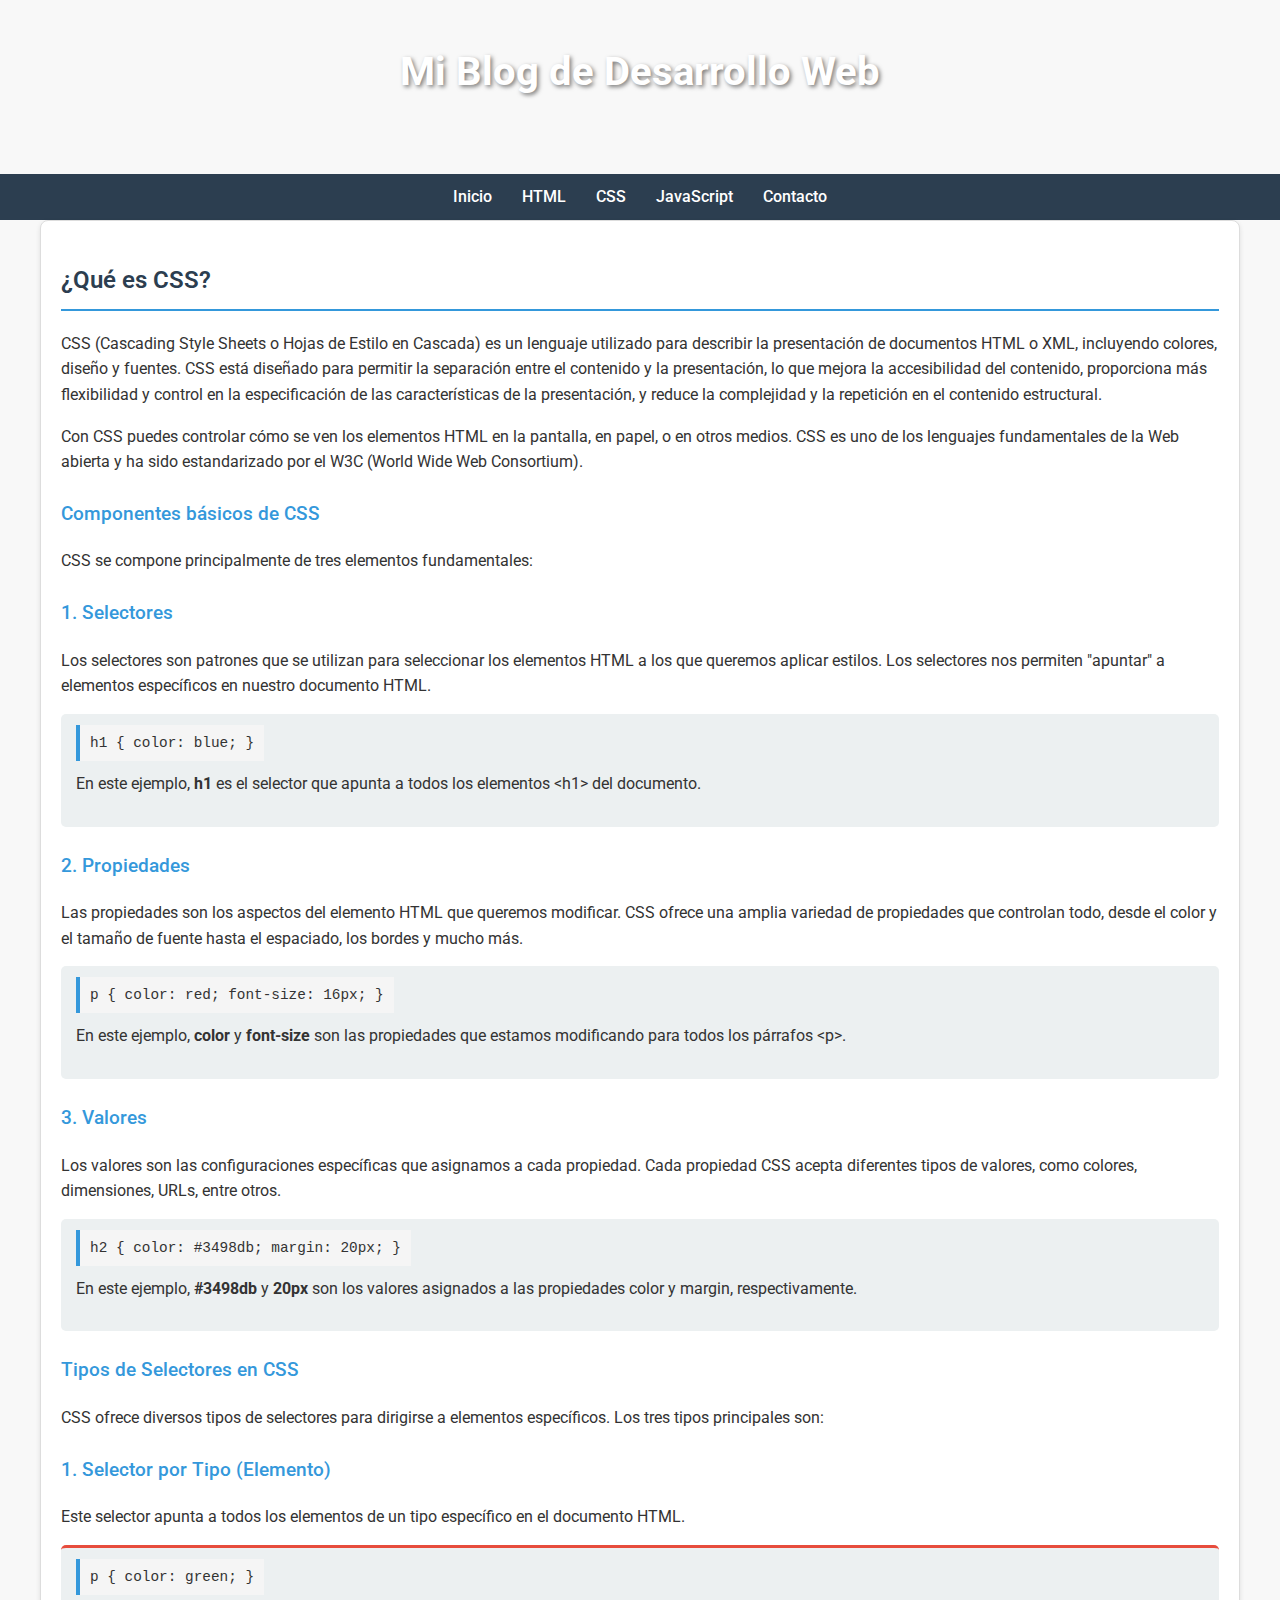
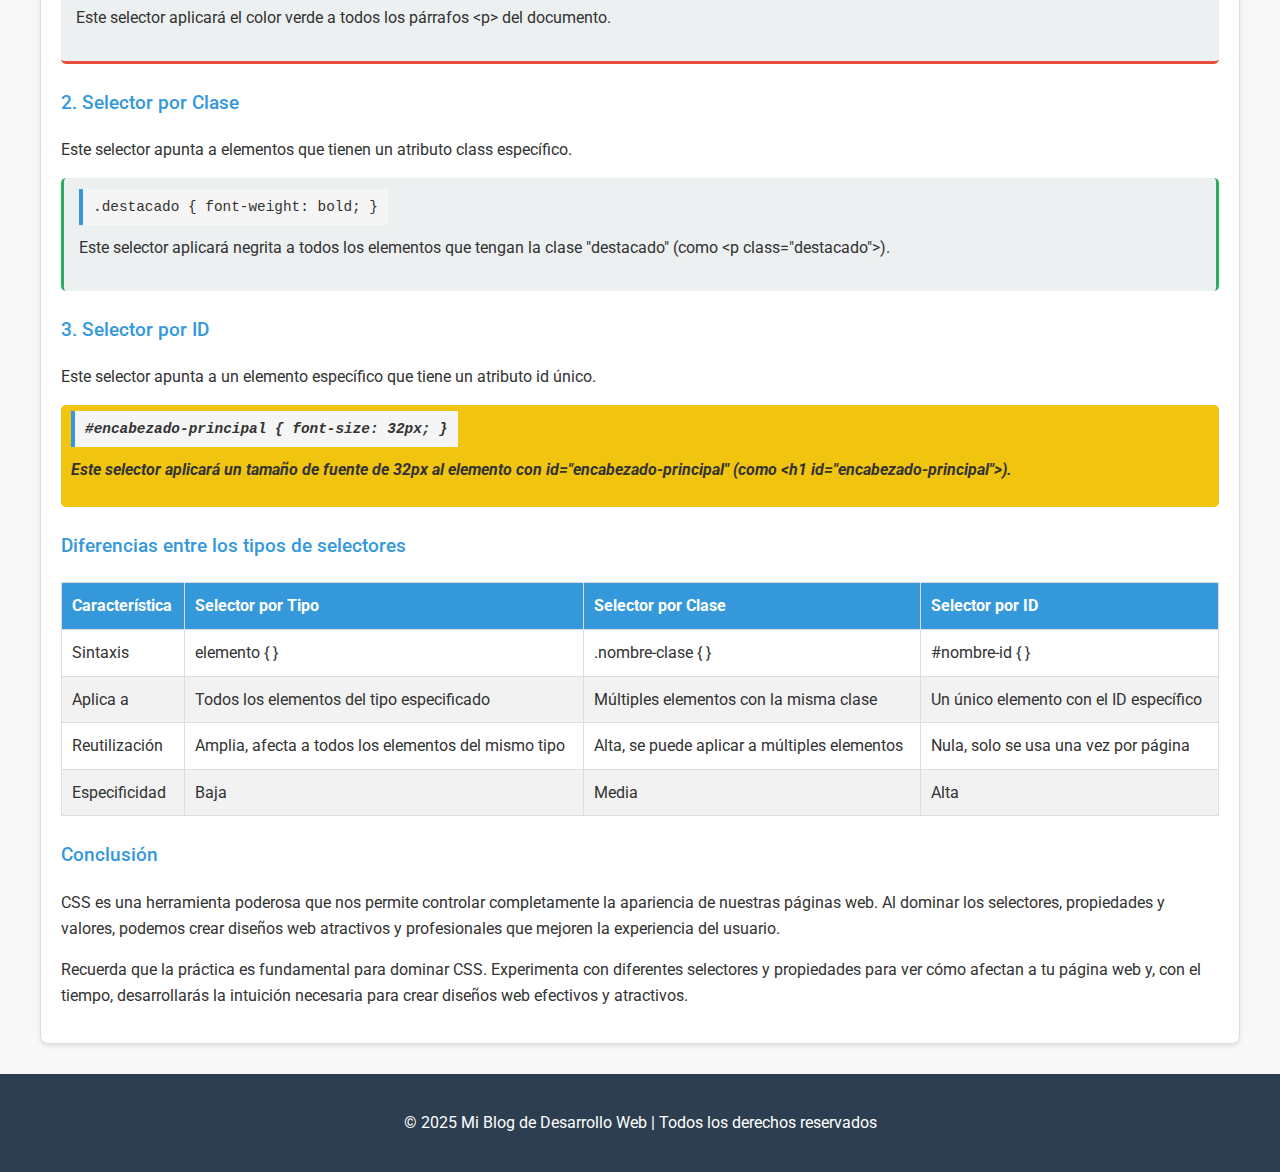
<file: css_blog/index.html>
<!DOCTYPE html>
<html lang="es">
<head>
    <meta charset="UTF-8">
    <meta name="viewport" content="width=device-width, initial-scale=1.0">
    <title>¿Qué es CSS? - Mi Blog</title>
    <link href="https://fonts.googleapis.com/css2?family=Roboto:wght@300;400;500;700&display=swap" rel="stylesheet">
    <link rel="stylesheet" href="blog_css.css">
</head>
<body>
    <header>
        <h1>Mi Blog de Desarrollo Web</h1>
    </header>
    
    <nav>
        <ul>
            <li><a href="index.html">Inicio</a></li>
            <li><a href="html.html">HTML</a></li>
            <li><a href="css.html">CSS</a></li>
            <li><a href="javascript.html">JavaScript</a></li>
            <li><a href="contacto.html">Contacto</a></li>
        </ul>
    </nav>
    
    <div class="container">
        <article>
            <h2>¿Qué es CSS?</h2>
            <p>CSS (Cascading Style Sheets o Hojas de Estilo en Cascada) es un lenguaje utilizado para describir la presentación de documentos HTML o XML, incluyendo colores, diseño y fuentes. CSS está diseñado para permitir la separación entre el contenido y la presentación, lo que mejora la accesibilidad del contenido, proporciona más flexibilidad y control en la especificación de las características de la presentación, y reduce la complejidad y la repetición en el contenido estructural.</p>
            
            <p>Con CSS puedes controlar cómo se ven los elementos HTML en la pantalla, en papel, o en otros medios. CSS es uno de los lenguajes fundamentales de la Web abierta y ha sido estandarizado por el W3C (World Wide Web Consortium).</p>
            
            <h3>Componentes básicos de CSS</h3>
            <p>CSS se compone principalmente de tres elementos fundamentales:</p>
            
            <h3>1. Selectores</h3>
            <p>Los selectores son patrones que se utilizan para seleccionar los elementos HTML a los que queremos aplicar estilos. Los selectores nos permiten "apuntar" a elementos específicos en nuestro documento HTML.</p>
            
            <div class="ejemplo-selector">
                <code>h1 { color: blue; }</code>
                <p>En este ejemplo, <strong>h1</strong> es el selector que apunta a todos los elementos &lt;h1&gt; del documento.</p>
            </div>
            
            <h3>2. Propiedades</h3>
            <p>Las propiedades son los aspectos del elemento HTML que queremos modificar. CSS ofrece una amplia variedad de propiedades que controlan todo, desde el color y el tamaño de fuente hasta el espaciado, los bordes y mucho más.</p>
            
            <div class="ejemplo-selector">
                <code>p { color: red; font-size: 16px; }</code>
                <p>En este ejemplo, <strong>color</strong> y <strong>font-size</strong> son las propiedades que estamos modificando para todos los párrafos &lt;p&gt;.</p>
            </div>
            
            <h3>3. Valores</h3>
            <p>Los valores son las configuraciones específicas que asignamos a cada propiedad. Cada propiedad CSS acepta diferentes tipos de valores, como colores, dimensiones, URLs, entre otros.</p>
            
            <div class="ejemplo-selector">
                <code>h2 { color: #3498db; margin: 20px; }</code>
                <p>En este ejemplo, <strong>#3498db</strong> y <strong>20px</strong> son los valores asignados a las propiedades color y margin, respectivamente.</p>
            </div>
            
            <h3>Tipos de Selectores en CSS</h3>
            <p>CSS ofrece diversos tipos de selectores para dirigirse a elementos específicos. Los tres tipos principales son:</p>
            
            <h3>1. Selector por Tipo (Elemento)</h3>
            <p>Este selector apunta a todos los elementos de un tipo específico en el documento HTML.</p>
            
            <div class="ejemplo-selector ejemplo-tipo">
                <code>p { color: green; }</code>
                <p>Este selector aplicará el color verde a todos los párrafos &lt;p&gt; del documento.</p>
            </div>
            
            <h3>2. Selector por Clase</h3>
            <p>Este selector apunta a elementos que tienen un atributo class específico.</p>
            
            <div class="ejemplo-selector ejemplo-clase">
                <code>.destacado { font-weight: bold; }</code>
                <p>Este selector aplicará negrita a todos los elementos que tengan la clase "destacado" (como &lt;p class="destacado"&gt;).</p>
            </div>
            
            <h3>3. Selector por ID</h3>
            <p>Este selector apunta a un elemento específico que tiene un atributo id único.</p>
            
            <div class="ejemplo-selector" id="ejemplo-id">
                <code>#encabezado-principal { font-size: 32px; }</code>
                <p>Este selector aplicará un tamaño de fuente de 32px al elemento con id="encabezado-principal" (como &lt;h1 id="encabezado-principal"&gt;).</p>
            </div>
            
            <h3>Diferencias entre los tipos de selectores</h3>
            
            <table>
                <thead>
                    <tr>
                        <th>Característica</th>
                        <th>Selector por Tipo</th>
                        <th>Selector por Clase</th>
                        <th>Selector por ID</th>
                    </tr>
                </thead>
                <tbody>
                    <tr>
                        <td>Sintaxis</td>
                        <td>elemento { }</td>
                        <td>.nombre-clase { }</td>
                        <td>#nombre-id { }</td>
                    </tr>
                    <tr>
                        <td>Aplica a</td>
                        <td>Todos los elementos del tipo especificado</td>
                        <td>Múltiples elementos con la misma clase</td>
                        <td>Un único elemento con el ID específico</td>
                    </tr>
                    <tr>
                        <td>Reutilización</td>
                        <td>Amplia, afecta a todos los elementos del mismo tipo</td>
                        <td>Alta, se puede aplicar a múltiples elementos</td>
                        <td>Nula, solo se usa una vez por página</td>
                    </tr>
                    <tr>
                        <td>Especificidad</td>
                        <td>Baja</td>
                        <td>Media</td>
                        <td>Alta</td>
                    </tr>
                </tbody>
            </table>
            
            <h3>Conclusión</h3>
            <p>CSS es una herramienta poderosa que nos permite controlar completamente la apariencia de nuestras páginas web. Al dominar los selectores, propiedades y valores, podemos crear diseños web atractivos y profesionales que mejoren la experiencia del usuario.</p>
            
            <p>Recuerda que la práctica es fundamental para dominar CSS. Experimenta con diferentes selectores y propiedades para ver cómo afectan a tu página web y, con el tiempo, desarrollarás la intuición necesaria para crear diseños web efectivos y atractivos.</p>
        </article>
    </div>
    
    <footer>
        <p>&copy; 2025 Mi Blog de Desarrollo Web | Todos los derechos reservados</p>
    </footer>
</body>
</html>
</file>
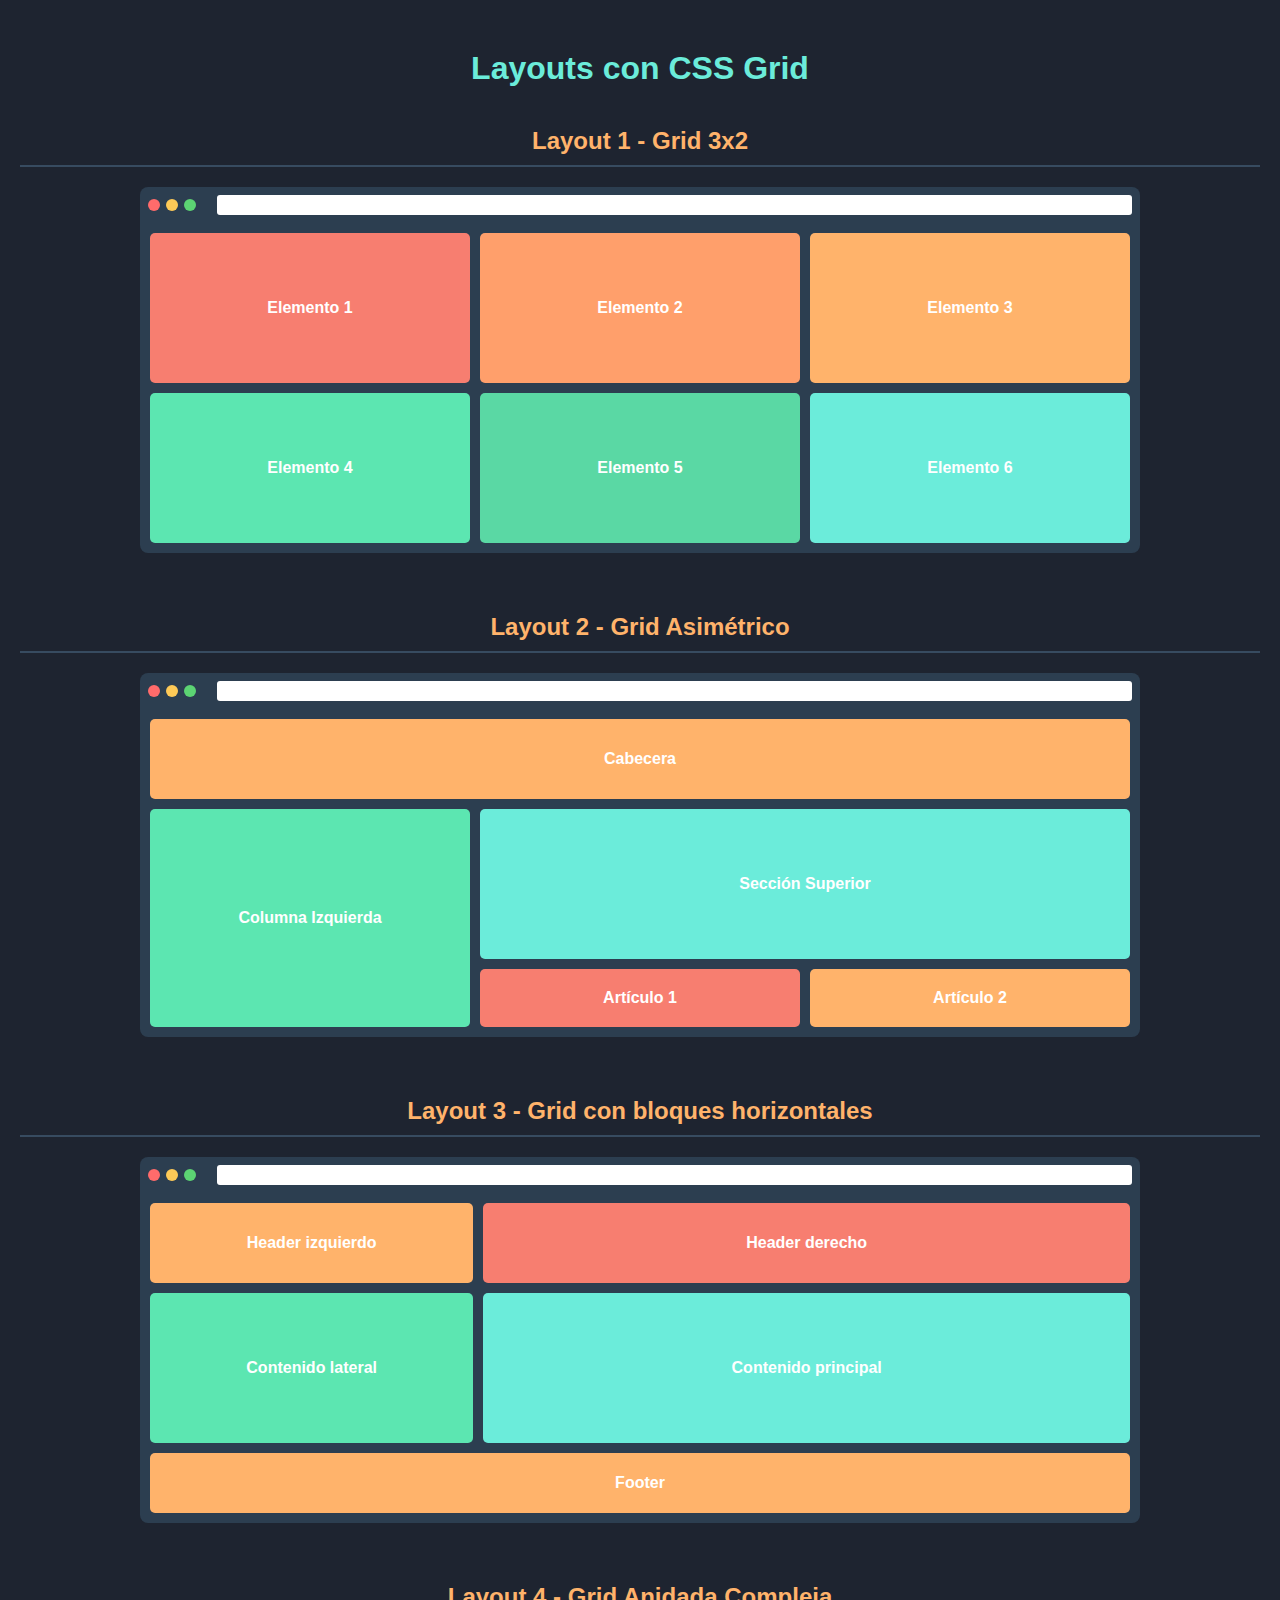
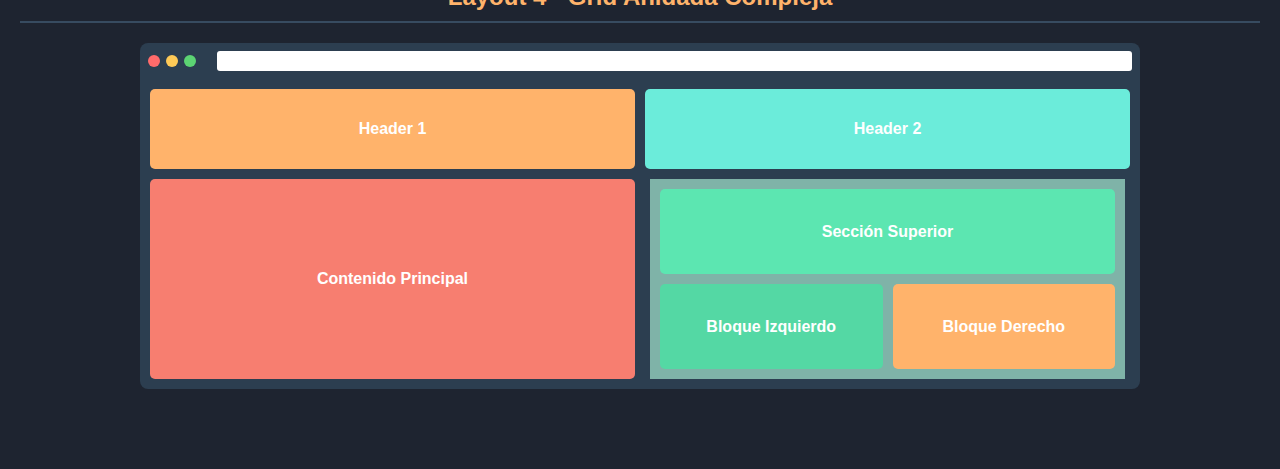
<file: grid/index.html>
<!DOCTYPE html>
<html lang="es">
<head>
    <meta charset="UTF-8">
    <meta name="viewport" content="width=device-width, initial-scale=1.0">
    <title>Todos los Layouts CSS Grid</title>
    <!-- Enlace al archivo CSS externo -->
    <link rel="stylesheet" href="styles.css">
</head>
<body>
    <h1>Layouts con CSS Grid</h1>
    
    <!-- LAYOUT 1 -->
    <h2>Layout 1 - Grid 3x2</h2>
    <div class="layout-container">
        <div class="browser-bar">
            <div class="dots">
                <div class="dot red"></div>
                <div class="dot yellow"></div>
                <div class="dot green"></div>
            </div>
            <div class="address-bar"></div>
        </div>
        <div class="grid-container-1">
            <div class="grid-item layout1-item1">Elemento 1</div>
            <div class="grid-item layout1-item2">Elemento 2</div>
            <div class="grid-item layout1-item3">Elemento 3</div>
            <div class="grid-item layout1-item4">Elemento 4</div>
            <div class="grid-item layout1-item5">Elemento 5</div>
            <div class="grid-item layout1-item6">Elemento 6</div>
        </div>
    </div>
    
    <!-- LAYOUT 2 -->
    <h2>Layout 2 - Grid Asimétrico</h2>
    <div class="layout-container">
        <div class="browser-bar">
            <div class="dots">
                <div class="dot red"></div>
                <div class="dot yellow"></div>
                <div class="dot green"></div>
            </div>
            <div class="address-bar"></div>
        </div>
        <div class="grid-container-2">
            <div class="grid-item layout2-item1">Cabecera</div>
            <div class="grid-item layout2-item2">Columna Izquierda</div>
            <div class="grid-item layout2-item3">Sección Superior</div>
            <div class="grid-item layout2-item4">Artículo 1</div>
            <div class="grid-item layout2-item5">Artículo 2</div>
        </div>
    </div>
    
    <!-- LAYOUT 3 -->
    <h2>Layout 3 - Grid con bloques horizontales</h2>
    <div class="layout-container">
        <div class="browser-bar">
            <div class="dots">
                <div class="dot red"></div>
                <div class="dot yellow"></div>
                <div class="dot green"></div>
            </div>
            <div class="address-bar"></div>
        </div>
        <div class="grid-container-3">
            <div class="grid-item layout3-item1">Header izquierdo</div>
            <div class="grid-item layout3-item2">Header derecho</div>
            <div class="grid-item layout3-item3">Contenido lateral</div>
            <div class="grid-item layout3-item4">Contenido principal</div>
            <div class="grid-item layout3-item5">Footer</div>
        </div>
    </div>
    
    <!-- LAYOUT 4 -->
    <h2>Layout 4 - Grid Anidada Compleja</h2>
    <div class="layout-container">
        <div class="browser-bar">
            <div class="dots">
                <div class="dot red"></div>
                <div class="dot yellow"></div>
                <div class="dot green"></div>
            </div>
            <div class="address-bar"></div>
        </div>
        <div class="grid-container-4">
            <div class="grid-item layout4-item1">Header 1</div>
            <div class="grid-item layout4-item2">Header 2</div>
            <div class="grid-item layout4-item3">Contenido Principal</div>
            <div class="grid-item layout4-container">
                <div class="nested-grid layout4-item4">
                    <div class="grid-item nested-item1">Sección Superior</div>
                    <div class="grid-item nested-item2">Bloque Izquierdo</div>
                    <div class="grid-item nested-item3">Bloque Derecho</div>
                </div>
            </div>
        </div>
    </div>
</body>
</html>
</file>
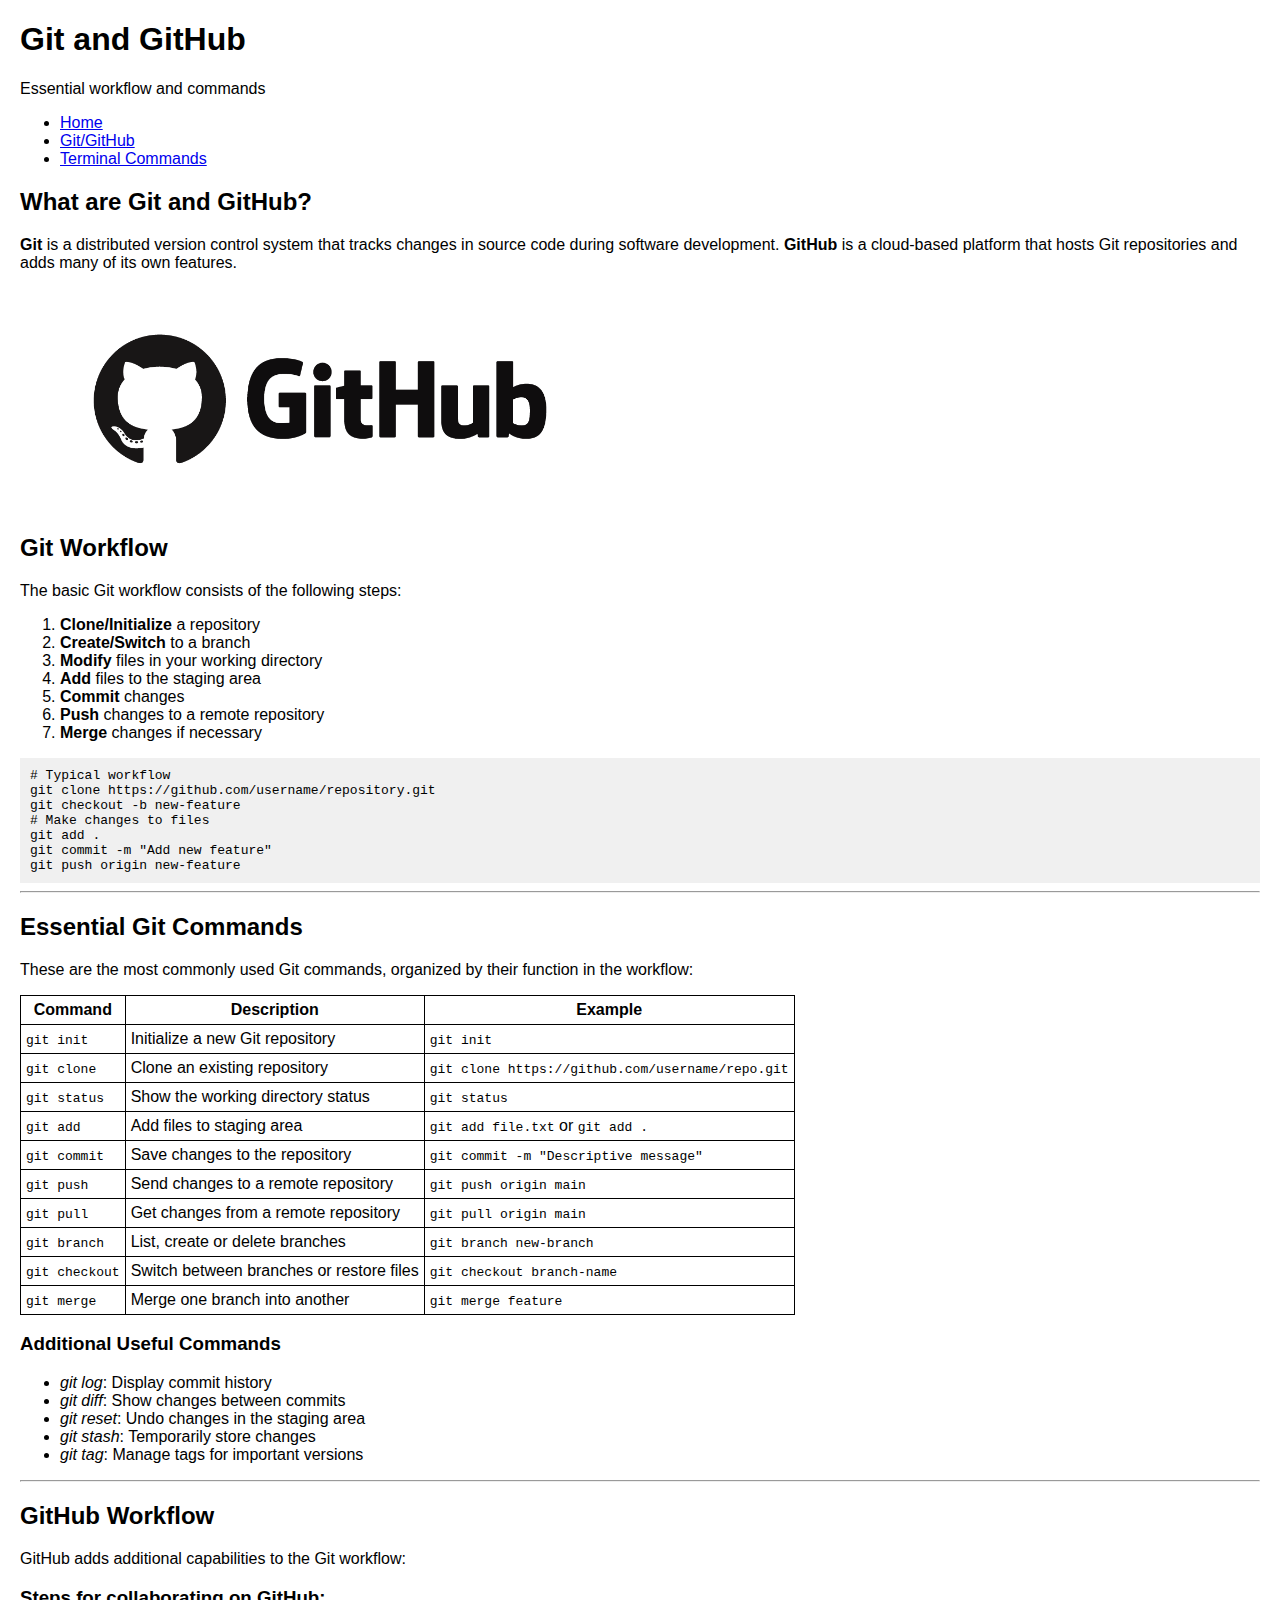
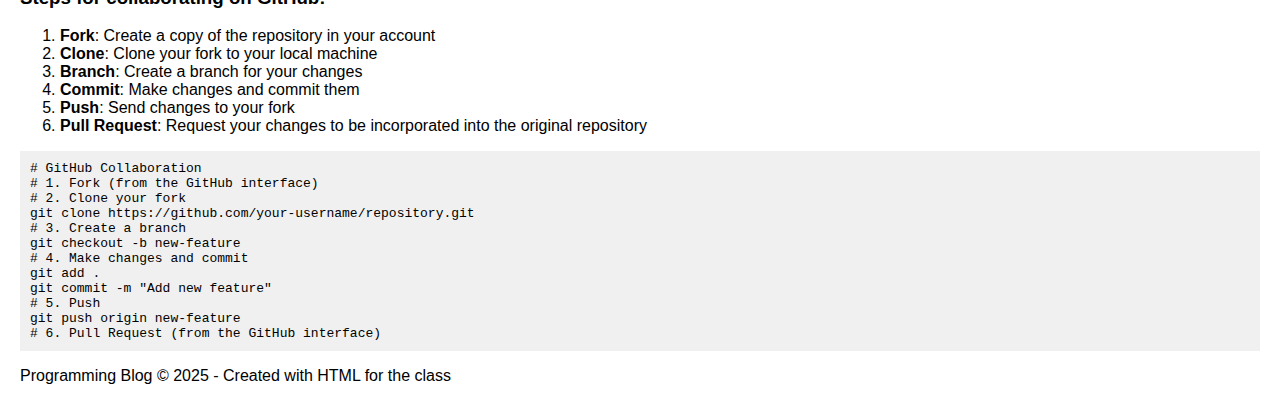
<file: blog/git-page.html>
<!DOCTYPE html>
<html lang="en">
<head>
  <title>Git and GitHub - Programming Blog</title>
  <style>
    body {
      font-family: Arial, sans-serif;
      margin: 20px;
    }
    table, th, td {
      border: 1px solid black;
      border-collapse: collapse;
      padding: 5px;
    }
    img {
      max-width: 600px;
    }
    .code-example {
      background-color: #f0f0f0;
      padding: 10px;
      font-family: monospace;
    }
  </style>
</head>

<body>
  <header>
    <h1>Git and GitHub</h1>
    <p>Essential workflow and commands</p>
  </header>

  <nav>
    <ul>
      <li><a href="programming-blog.html">Home</a></li>
      <li><a href="git-page.html">Git/GitHub</a></li>
      <li><a href="terminal-page.html">Terminal Commands</a></li>
    </ul>
  </nav>

  <main>
    <section>
      <h2>What are Git and GitHub?</h2>
      
      <p><strong>Git</strong> is a distributed version control system that tracks changes in source code during software development. <strong>GitHub</strong> is a cloud-based platform that hosts Git repositories and adds many of its own features.</p>
      
      <img src="images/github.png" alt="Git and GitHub logos">
    </section>

    <section>
      <h2>Git Workflow</h2>
      
      <p>The basic Git workflow consists of the following steps:</p>
      
      <ol>
        <li><strong>Clone/Initialize</strong> a repository</li>
        <li><strong>Create/Switch</strong> to a branch</li>
        <li><strong>Modify</strong> files in your working directory</li>
        <li><strong>Add</strong> files to the staging area</li>
        <li><strong>Commit</strong> changes</li>
        <li><strong>Push</strong> changes to a remote repository</li>
        <li><strong>Merge</strong> changes if necessary</li>
      </ol>

      <div class="code-example">
        # Typical workflow<br>
        git clone https://github.com/username/repository.git<br>
        git checkout -b new-feature<br>
        # Make changes to files<br>
        git add .<br>
        git commit -m "Add new feature"<br>
        git push origin new-feature
      </div>
    </section>

    <hr>

    <section>
      <h2>Essential Git Commands</h2>
      
      <p>These are the most commonly used Git commands, organized by their function in the workflow:</p>
      
      <table>
        <tr>
          <th>Command</th>
          <th>Description</th>
          <th>Example</th>
        </tr>
        <tr>
          <td><code>git init</code></td>
          <td>Initialize a new Git repository</td>
          <td><code>git init</code></td>
        </tr>
        <tr>
          <td><code>git clone</code></td>
          <td>Clone an existing repository</td>
          <td><code>git clone https://github.com/username/repo.git</code></td>
        </tr>
        <tr>
          <td><code>git status</code></td>
          <td>Show the working directory status</td>
          <td><code>git status</code></td>
        </tr>
        <tr>
          <td><code>git add</code></td>
          <td>Add files to staging area</td>
          <td><code>git add file.txt</code> or <code>git add .</code></td>
        </tr>
        <tr>
          <td><code>git commit</code></td>
          <td>Save changes to the repository</td>
          <td><code>git commit -m "Descriptive message"</code></td>
        </tr>
        <tr>
          <td><code>git push</code></td>
          <td>Send changes to a remote repository</td>
          <td><code>git push origin main</code></td>
        </tr>
        <tr>
          <td><code>git pull</code></td>
          <td>Get changes from a remote repository</td>
          <td><code>git pull origin main</code></td>
        </tr>
        <tr>
          <td><code>git branch</code></td>
          <td>List, create or delete branches</td>
          <td><code>git branch new-branch</code></td>
        </tr>
        <tr>
          <td><code>git checkout</code></td>
          <td>Switch between branches or restore files</td>
          <td><code>git checkout branch-name</code></td>
        </tr>
        <tr>
          <td><code>git merge</code></td>
          <td>Merge one branch into another</td>
          <td><code>git merge feature</code></td>
        </tr>
      </table>

      <h3>Additional Useful Commands</h3>
      
      <ul>
        <li><em>git log</em>: Display commit history</li>
        <li><em>git diff</em>: Show changes between commits</li>
        <li><em>git reset</em>: Undo changes in the staging area</li>
        <li><em>git stash</em>: Temporarily store changes</li>
        <li><em>git tag</em>: Manage tags for important versions</li>
      </ul>
    </section>

    <hr>

    <section>
      <h2>GitHub Workflow</h2>
      
      <p>GitHub adds additional capabilities to the Git workflow:</p>
      
      <h3>Steps for collaborating on GitHub:</h3>
      
      <ol>
        <li><strong>Fork</strong>: Create a copy of the repository in your account</li>
        <li><strong>Clone</strong>: Clone your fork to your local machine</li>
        <li><strong>Branch</strong>: Create a branch for your changes</li>
        <li><strong>Commit</strong>: Make changes and commit them</li>
        <li><strong>Push</strong>: Send changes to your fork</li>
        <li><strong>Pull Request</strong>: Request your changes to be incorporated into the original repository</li>
      </ol>

      <div class="code-example">
        # GitHub Collaboration<br>
        # 1. Fork (from the GitHub interface)<br>
        # 2. Clone your fork<br>
        git clone https://github.com/your-username/repository.git<br>
        # 3. Create a branch<br>
        git checkout -b new-feature<br>
        # 4. Make changes and commit<br>
        git add .<br>
        git commit -m "Add new feature"<br>
        # 5. Push<br>
        git push origin new-feature<br>
        # 6. Pull Request (from the GitHub interface)
      </div>
    </section>
  </main>

  <footer>
    <p>Programming Blog &copy; 2025 - Created with HTML for the class</p>
  </footer>
</body>
</html>
</file>
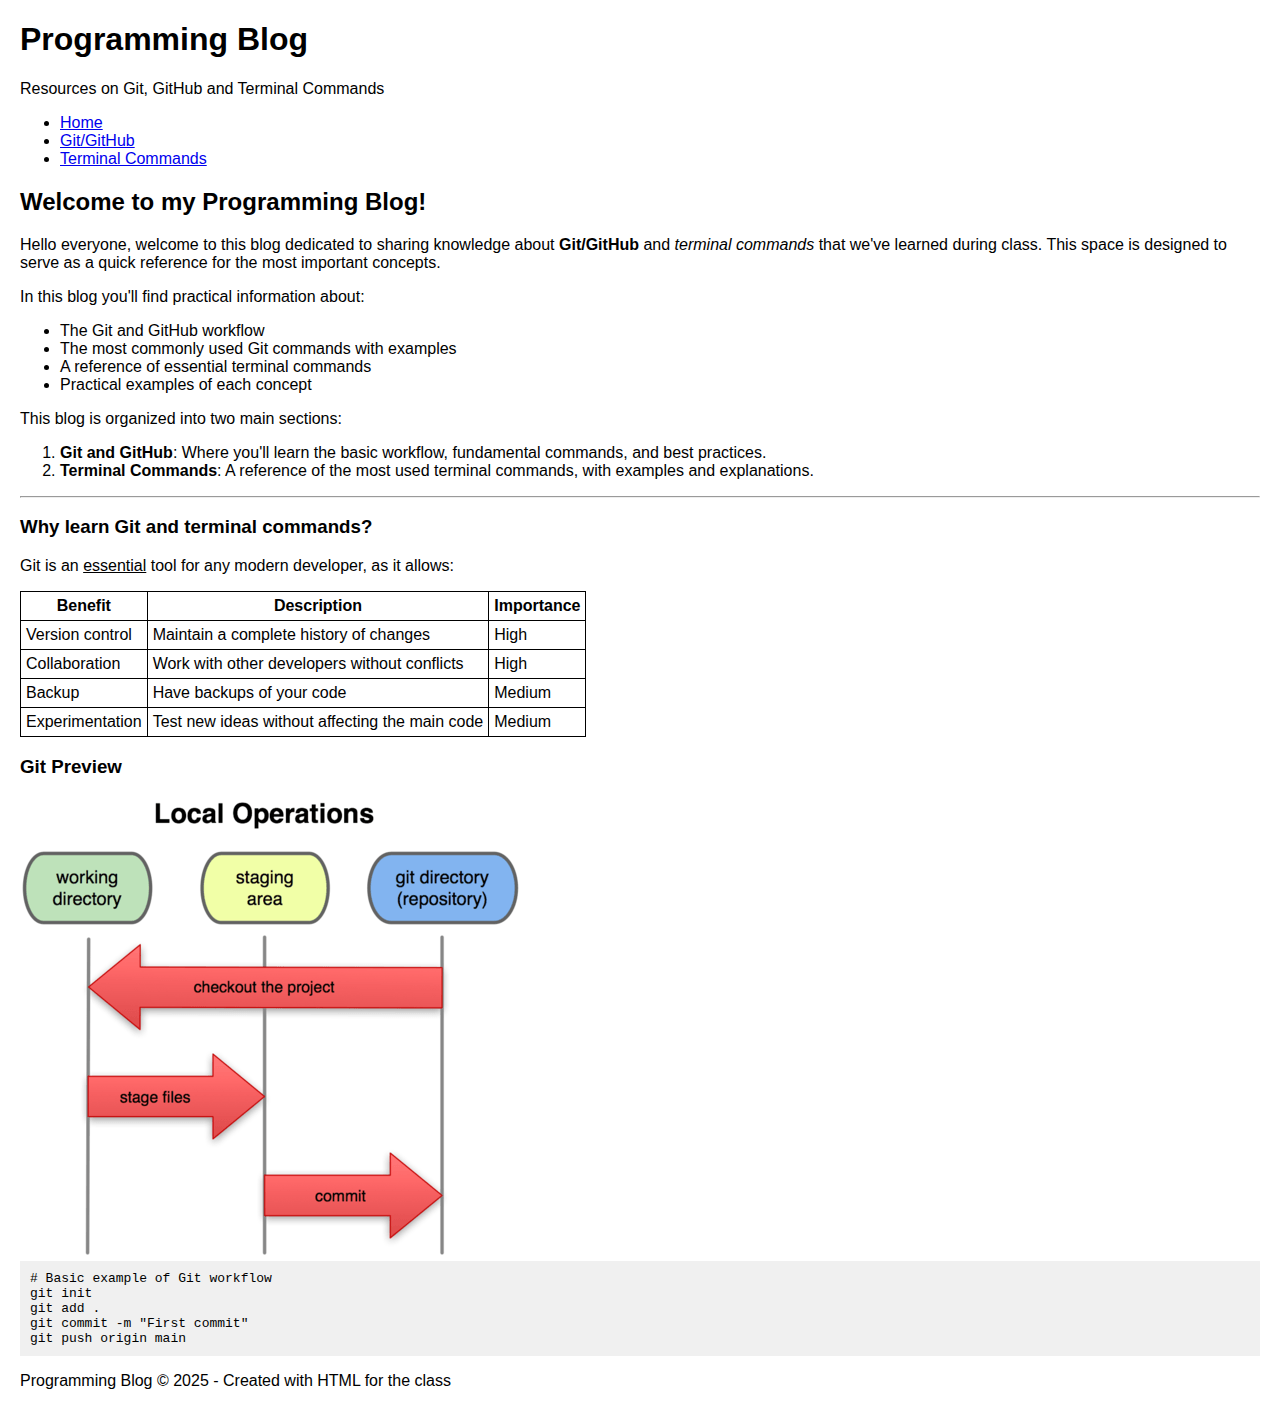
<file: blog/programming-blog.html>
<!DOCTYPE html>
<html lang="en">
<head>
  <title>Programming Blog</title>
  <style>
    body {
      font-family: Arial, sans-serif;
      margin: 20px;
    }
    table, th, td {
      border: 1px solid black;
      border-collapse: collapse;
      padding: 5px;
    }
    img {
      max-width: 600px;
    }
    .code-example {
      background-color: #f0f0f0;
      padding: 10px;
      font-family: monospace;
    }
  </style>
</head>
<body>
  <header>
    <h1>Programming Blog</h1>
    <p>Resources on Git, GitHub and Terminal Commands</p>
  </header>
  <nav>
    <ul>
      <li><a href="programming-blog.html">Home</a></li>
      <li><a href="git-page.html">Git/GitHub</a></li>
      <li><a href="terminal-page.html">Terminal Commands</a></li>
    </ul>
  </nav>
  <main>
    <section>
      <h2>Welcome to my Programming Blog!</h2>
      
      <p>Hello everyone, welcome to this blog dedicated to sharing knowledge about <strong>Git/GitHub</strong> and <em>terminal commands</em> that we've learned during class. This space is designed to serve as a quick reference for the most important concepts.</p>
      
      <p>In this blog you'll find practical information about:<p>
      <ul>
        <li>The Git and GitHub workflow</li>
        <li>The most commonly used Git commands with examples</li>
        <li>A reference of essential terminal commands</li>
        <li>Practical examples of each concept</li>
      </ul>
      <p>This blog is organized into two main sections:</p>
      
      <ol>
        <li><strong>Git and GitHub</strong>: Where you'll learn the basic workflow, fundamental commands, and best practices.</li>
        <li><strong>Terminal Commands</strong>: A reference of the most used terminal commands, with examples and explanations.</li>
      </ol>
      <hr>
      
      <h3>Why learn Git and terminal commands?</h3>
      
      <p>Git is an <u>essential</u> tool for any modern developer, as it allows:</p>
      
      <table>
        <tr>
          <th>Benefit</th>
          <th>Description</th>
          <th>Importance</th>
        </tr>
        <tr>
          <td>Version control</td>
          <td>Maintain a complete history of changes</td>
          <td>High</td>
        </tr>
        <tr>
          <td>Collaboration</td>
          <td>Work with other developers without conflicts</td>
          <td>High</td>
        </tr>
        <tr>
          <td>Backup</td>
          <td>Have backups of your code</td>
          <td>Medium</td>
        </tr>
        <tr>
          <td>Experimentation</td>
          <td>Test new ideas without affecting the main code</td>
          <td>Medium</td>
        </tr>
      </table>
      <h3>Git Preview</h3>
      <img src="images/diagrama-git.png" alt="Git workflow diagram">
      <div class="code-example">
        # Basic example of Git workflow<br>
        git init<br>
        git add .<br>
        git commit -m "First commit"<br>
        git push origin main
      </div>
    </section>
  </main>
  <footer>
    <p>Programming Blog &copy; 2025 - Created with HTML for the class</p>
  </footer>
</body>
</html>
</file>
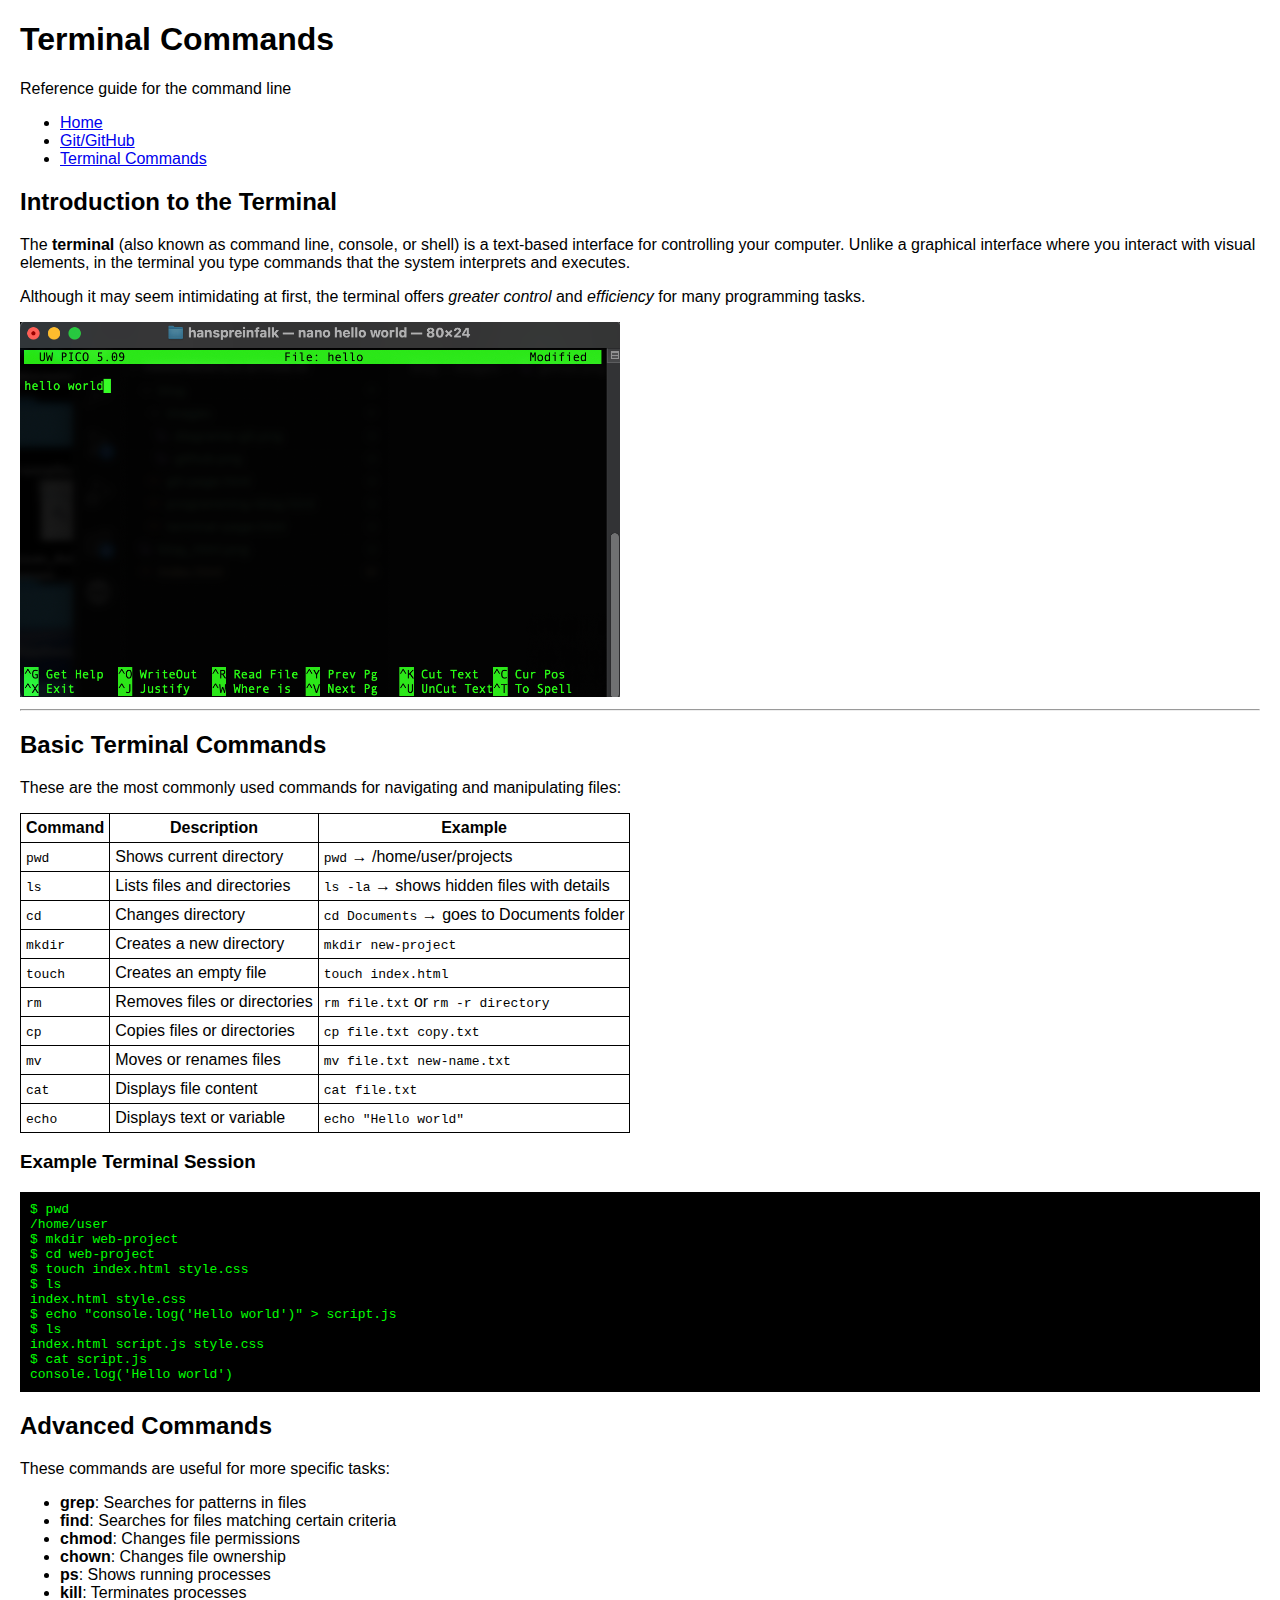
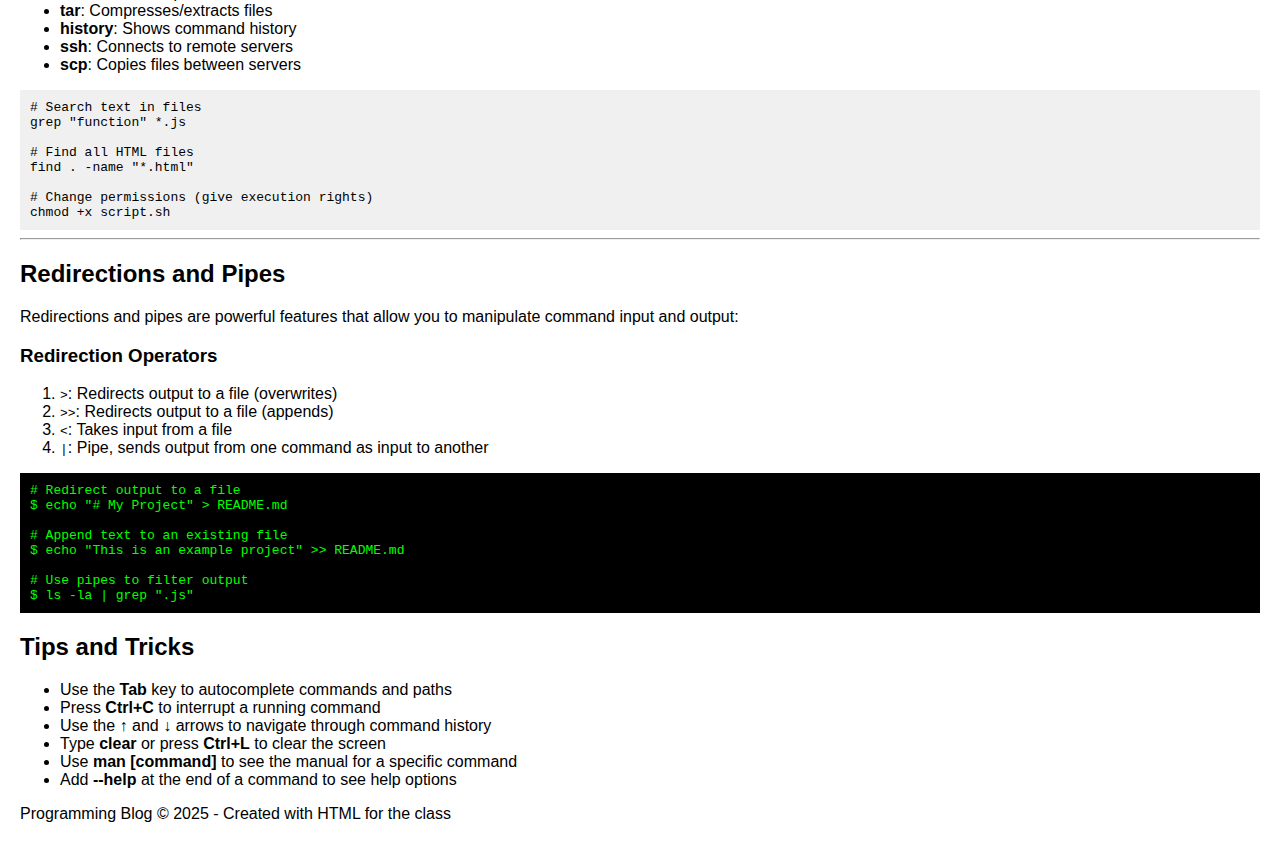
<file: blog/terminal-page.html>
<!DOCTYPE html>
<html lang="en">
<head>
  <title>Terminal Commands - Programming Blog</title>
  <style>
    body {
      font-family: Arial, sans-serif;
      margin: 20px;
    }
    table, th, td {
      border: 1px solid black;
      border-collapse: collapse;
      padding: 5px;
    }
    img {
      max-width: 600px;
    }
    .code-example {
      background-color: #f0f0f0;
      padding: 10px;
      font-family: monospace;
    }
    .terminal-example {
      background-color: #000;
      color: #0f0;
      font-family: monospace;
      padding: 10px;
    }
  </style>
</head>

<body>
  <header>
    <h1>Terminal Commands</h1>
    <p>Reference guide for the command line</p>
  </header>

  <nav>
    <ul>
      <li><a href="programming-blog.html">Home</a></li>
      <li><a href="git-page.html">Git/GitHub</a></li>
      <li><a href="terminal-page.html">Terminal Commands</a></li>
    </ul>
  </nav>

  <main>
    <section>
      <h2>Introduction to the Terminal</h2>
      
      <p>The <strong>terminal</strong> (also known as command line, console, or shell) is a text-based interface for controlling your computer. Unlike a graphical interface where you interact with visual elements, in the terminal you type commands that the system interprets and executes.</p>
      
      <p>Although it may seem intimidating at first, the terminal offers <em>greater control</em> and <em>efficiency</em> for many programming tasks.</p>
      
      <img src="images/terminal.png" alt="Terminal in use">
    </section>

    <hr>

    <section>
      <h2>Basic Terminal Commands</h2>
      
      <p>These are the most commonly used commands for navigating and manipulating files:</p>
      
      <table>
        <tr>
          <th>Command</th>
          <th>Description</th>
          <th>Example</th>
        </tr>
        <tr>
          <td><code>pwd</code></td>
          <td>Shows current directory</td>
          <td><code>pwd</code> → /home/user/projects</td>
        </tr>
        <tr>
          <td><code>ls</code></td>
          <td>Lists files and directories</td>
          <td><code>ls -la</code> → shows hidden files with details</td>
        </tr>
        <tr>
          <td><code>cd</code></td>
          <td>Changes directory</td>
          <td><code>cd Documents</code> → goes to Documents folder</td>
        </tr>
        <tr>
          <td><code>mkdir</code></td>
          <td>Creates a new directory</td>
          <td><code>mkdir new-project</code></td>
        </tr>
        <tr>
          <td><code>touch</code></td>
          <td>Creates an empty file</td>
          <td><code>touch index.html</code></td>
        </tr>
        <tr>
          <td><code>rm</code></td>
          <td>Removes files or directories</td>
          <td><code>rm file.txt</code> or <code>rm -r directory</code></td>
        </tr>
        <tr>
          <td><code>cp</code></td>
          <td>Copies files or directories</td>
          <td><code>cp file.txt copy.txt</code></td>
        </tr>
        <tr>
          <td><code>mv</code></td>
          <td>Moves or renames files</td>
          <td><code>mv file.txt new-name.txt</code></td>
        </tr>
        <tr>
          <td><code>cat</code></td>
          <td>Displays file content</td>
          <td><code>cat file.txt</code></td>
        </tr>
        <tr>
          <td><code>echo</code></td>
          <td>Displays text or variable</td>
          <td><code>echo "Hello world"</code></td>
        </tr>
      </table>

      <h3>Example Terminal Session</h3>
      
      <div class="terminal-example">
        $ pwd<br>
        /home/user<br>
        $ mkdir web-project<br>
        $ cd web-project<br>
        $ touch index.html style.css<br>
        $ ls<br>
        index.html  style.css<br>
        $ echo "console.log('Hello world')" > script.js<br>
        $ ls<br>
        index.html  script.js  style.css<br>
        $ cat script.js<br>
        console.log('Hello world')
      </div>
    </section>

    <section>
      <h2>Advanced Commands</h2>
      
      <p>These commands are useful for more specific tasks:</p>
      
      <ul>
        <li><strong>grep</strong>: Searches for patterns in files</li>
        <li><strong>find</strong>: Searches for files matching certain criteria</li>
        <li><strong>chmod</strong>: Changes file permissions</li>
        <li><strong>chown</strong>: Changes file ownership</li>
        <li><strong>ps</strong>: Shows running processes</li>
        <li><strong>kill</strong>: Terminates processes</li>
        <li><strong>tar</strong>: Compresses/extracts files</li>
        <li><strong>history</strong>: Shows command history</li>
        <li><strong>ssh</strong>: Connects to remote servers</li>
        <li><strong>scp</strong>: Copies files between servers</li>
      </ul>

      <div class="code-example">
        # Search text in files<br>
        grep "function" *.js<br><br>
        
        # Find all HTML files<br>
        find . -name "*.html"<br><br>
        
        # Change permissions (give execution rights)<br>
        chmod +x script.sh
      </div>
    </section>

    <hr>

    <section>
      <h2>Redirections and Pipes</h2>
      
      <p>Redirections and pipes are powerful features that allow you to manipulate command input and output:</p>
      
      <h3>Redirection Operators</h3>
      
      <ol>
        <li><code>&gt;</code>: Redirects output to a file (overwrites)</li>
        <li><code>&gt;&gt;</code>: Redirects output to a file (appends)</li>
        <li><code>&lt;</code>: Takes input from a file</li>
        <li><code>|</code>: Pipe, sends output from one command as input to another</li>
      </ol>

      <div class="terminal-example">
        # Redirect output to a file<br>
        $ echo "# My Project" > README.md<br><br>
        
        # Append text to an existing file<br>
        $ echo "This is an example project" >> README.md<br><br>
        
        # Use pipes to filter output<br>
        $ ls -la | grep ".js"
      </div>
    </section>

    <section>
      <h2>Tips and Tricks</h2>
      
      <ul>
        <li>Use the <strong>Tab</strong> key to autocomplete commands and paths</li>
        <li>Press <strong>Ctrl+C</strong> to interrupt a running command</li>
        <li>Use the <strong>↑</strong> and <strong>↓</strong> arrows to navigate through command history</li>
        <li>Type <strong>clear</strong> or press <strong>Ctrl+L</strong> to clear the screen</li>
        <li>Use <strong>man [command]</strong> to see the manual for a specific command</li>
        <li>Add <strong>--help</strong> at the end of a command to see help options</li>
      </ul>
    </section>
  </main>

  <footer>
    <p>Programming Blog &copy; 2025 - Created with HTML for the class</p>
  </footer>
</body>
</html>
</file>
<file: css_blog/blog_css.css>
/* Estilos generales para el blog */
body {
    font-family: 'Roboto', Arial, sans-serif;
    margin: 0;
    padding: 0;
    color: #333;
    background-color: #f8f8f8;
    line-height: 1.6;
}

/* Encabezado principal */
header {
    background-image: url('https://via.placeholder.com/1200x300/3498db/ffffff?text=Mi+Blog+CSS');
    padding: 40px 0;
    text-align: center;
    color: white;
    margin-bottom: 30px;
}

header h1 {
    font-size: 2.5em;
    font-weight: 700;
    margin: 0;
    text-shadow: 2px 2px 4px rgba(0, 0, 0, 0.5);
}

/* Navegación */
nav {
    background-color: #2c3e50;
    padding: 10px 0;
    width: 100%;
}

nav ul {
    list-style: none;
    margin: 0;
    padding: 0;
    display: flex;
    justify-content: center;
}

nav li {
    margin: 0 15px;
}

nav a {
    color: white;
    text-decoration: none;
    font-weight: 500;
    transition: color 0.3s ease;
}

nav a:hover {
    color: #3498db;
}

/* Contenedor principal */
.container {
    max-width: 1200px;
    margin: 0 auto;
    padding: 0 20px;
}

/* Artículos */
article {
    background-color: white;
    border: 1px solid #ddd;
    border-radius: 8px;
    padding: 20px;
    margin-bottom: 30px;
    box-shadow: 0 2px 5px rgba(0, 0, 0, 0.1);
}

/* Encabezados de artículos */
article h2 {
    color: #2c3e50;
    border-bottom: 2px solid #3498db;
    padding-bottom: 10px;
    font-weight: 600;
}

article h3 {
    color: #3498db;
    margin-top: 25px;
    font-weight: 500;
}

/* Párrafos */
article p {
    margin-bottom: 15px;
}

/* Código */
code, pre {
    font-family: 'Courier New', monospace;
    background-color: #f5f5f5;
    border-left: 4px solid #3498db;
    padding: 10px;
    overflow: auto;
    font-size: 0.9em;
}

/* Tablas */
table {
    width: 100%;
    border-collapse: collapse;
    margin: 20px 0;
}

th, td {
    border: 1px solid #ddd;
    padding: 10px;
    text-align: left;
}

th {
    background-color: #3498db;
    color: white;
}

tr:nth-child(even) {
    background-color: #f2f2f2;
}

/* Ejemplos CSS */
.ejemplo-selector {
    background-color: #ecf0f1;
    padding: 15px;
    border-radius: 5px;
    margin: 15px 0;
}

.ejemplo-tipo {
    border-top: 3px solid #e74c3c;
    border-bottom: 3px solid #e74c3c;
}

.ejemplo-clase {
    border-left: 3px solid #27ae60;
    border-right: 3px solid #27ae60;
}

#ejemplo-id {
    background-color: #f1c40f;
    font-style: italic;
    font-weight: bold;
    height: auto;
    padding: 10px;
}

/* Pie de página */
footer {
    background-color: #2c3e50;
    color: white;
    text-align: center;
    padding: 20px 0;
    margin-top: 30px;
}
</file>
<file: grid/styles.css>
body {
    margin: 0;
    padding: 20px;
    font-family: Arial, sans-serif;
    background-color: #1e2430;
    color: white;
}

h1 {
    text-align: center;
    margin: 30px 0;
    color: #6becda;
}

h2 {
    text-align: center;
    margin: 40px 0 20px;
    color: #ffb36b;
    border-bottom: 2px solid #374b60;
    padding-bottom: 10px;
}

.layout-container {
    max-width: 1000px;
    margin: 0 auto 60px;
}

/* Estilos comunes para la barra del navegador */
.browser-bar {
    background-color: #2c3e50;
    border-radius: 8px 8px 0 0;
    padding: 8px;
    display: flex;
    align-items: center;
}

.dots {
    display: flex;
    margin-right: 15px;
}

.dot {
    width: 12px;
    height: 12px;
    border-radius: 50%;
    margin-right: 6px;
}

.red { background-color: #ff6b6b; }
.yellow { background-color: #feca57; }
.green { background-color: #5cd473; }

.address-bar {
    background-color: white;
    flex-grow: 1;
    height: 20px;
    border-radius: 3px;
}

/* Estilos para elementos grid comunes */
.grid-item {
    display: flex;
    justify-content: center;
    align-items: center;
    padding: 20px;
    border-radius: 5px;
    font-weight: bold;
}

/* LAYOUT 1 - Grid 3x2 */
.grid-container-1 {
    display: grid;
    grid-template-columns: repeat(3, 1fr);
    grid-template-rows: repeat(2, 150px);
    gap: 10px;
    background-color: #2c3e50;
    padding: 10px;
    border-radius: 0 0 8px 8px;
}

.layout1-item1 { background-color: #f77e70; }
.layout1-item2 { background-color: #ff9f6b; }
.layout1-item3 { background-color: #ffb36b; }
.layout1-item4 { background-color: #5ce6b1; }
.layout1-item5 { background-color: #5ad8a4; }
.layout1-item6 { background-color: #6becda; }

/* LAYOUT 2 - Grid Asimétrico */
.grid-container-2 {
    display: grid;
    grid-template-columns: 1fr 1fr 1fr;
    grid-template-rows: 80px 150px auto;
    gap: 10px;
    background-color: #2c3e50;
    padding: 10px;
    border-radius: 0 0 8px 8px;
}

.layout2-item1 {
    background-color: #ffb36b;
    grid-column: 1 / -1;
}

.layout2-item2 {
    background-color: #5ce6b1;
    grid-row: 2 / 4;
    grid-column: 1 / 2;
}

.layout2-item3 {
    background-color: #6becda;
    grid-column: 2 / 4;
    grid-row: 2 / 3;
}

.layout2-item4 {
    background-color: #f77e70;
    grid-column: 2 / 3;
    grid-row: 3 / 4;
}

.layout2-item5 {
    background-color: #ffb36b;
    grid-column: 3 / 4;
    grid-row: 3 / 4;
}

/* LAYOUT 3 - Grid con bloques horizontales */
.grid-container-3 {
    display: grid;
    grid-template-columns: 1fr 2fr;
    grid-template-rows: 80px 150px 60px;
    gap: 10px;
    background-color: #2c3e50;
    padding: 10px;
    border-radius: 0 0 8px 8px;
}

.layout3-item1 { background-color: #ffb36b; }
.layout3-item2 { background-color: #f77e70; }
.layout3-item3 { background-color: #5ce6b1; }
.layout3-item4 { background-color: #6becda; }

.layout3-item5 {
    background-color: #ffb36b;
    grid-column: 1 / -1;
}

/* LAYOUT 4 - Grid Anidada Compleja */
.grid-container-4 {
    display: grid;
    grid-template-columns: 1fr 1fr;
    grid-template-rows: 80px 200px;
    gap: 10px;
    background-color: #2c3e50;
    padding: 10px;
    border-radius: 0 0 8px 8px;
}

.layout4-item1 { background-color: #ffb36b; }
.layout4-item2 { background-color: #6becda; }
.layout4-item3 { background-color: #f77e70; }

.layout4-container {
    padding-bottom:10px;
    padding-left: 5px;
    padding-right: 5px;
    padding-top: 10px;
}

.layout4-item4 {
    background-color: #7fb3a8; 
    padding:10px;
}

.nested-grid {
    display: grid;
    grid-template-columns: 1fr 1fr;
    grid-template-rows: 1fr 1fr;
    gap: 10px;
    width: 100%;
    height: 100%;
}

.nested-item1 {
    background-color: #5ce6b1;
    grid-column: 1 / 3;
}

.nested-item2 {
    background-color: #54d8a4;
}

.nested-item3 {
    background-color: #ffb36b;
}
</file>
